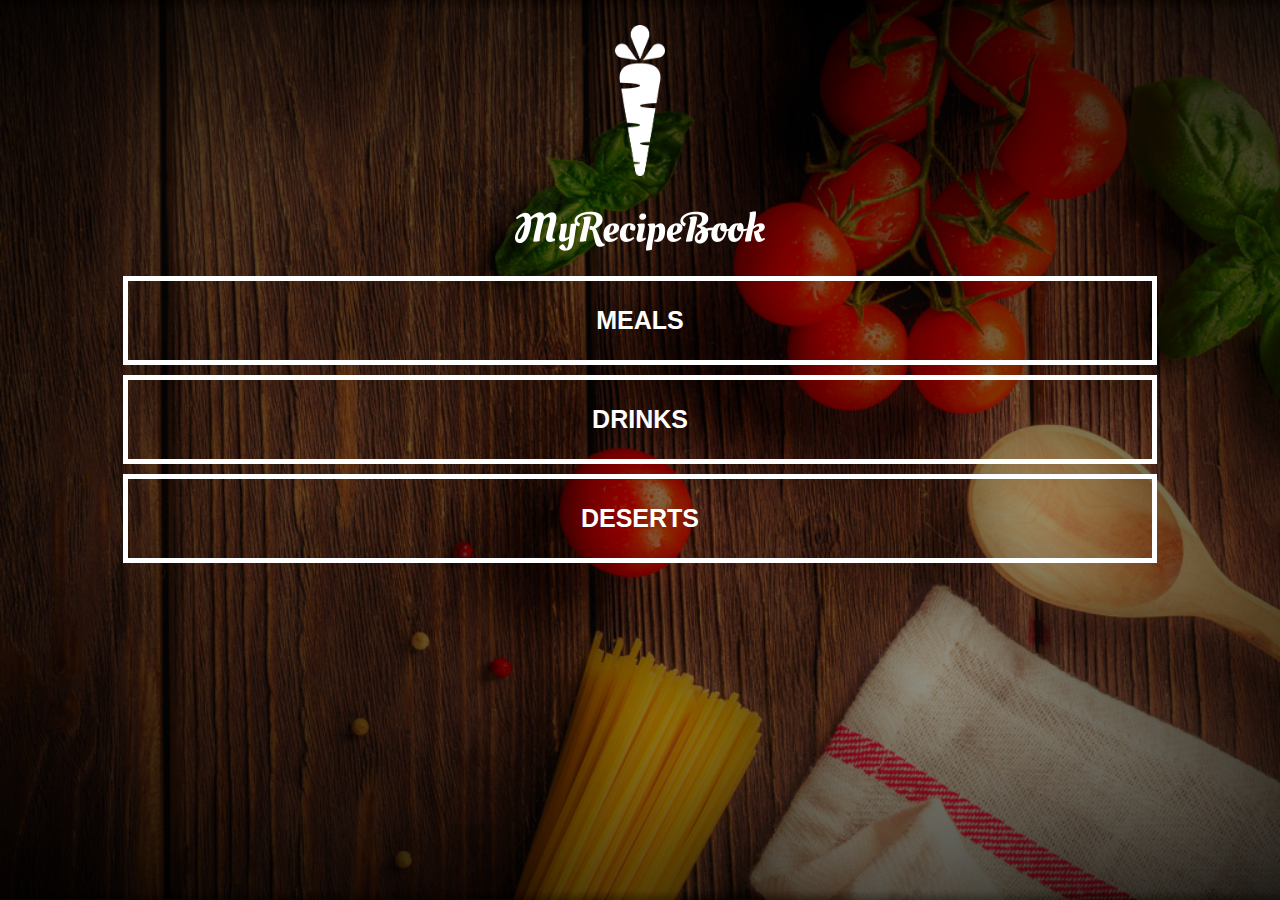
<file: index.html>
<html DOCTYPE!>
    <html>
        <head>
            <title>My Recipe Book</title>
            <link rel="stylesheet" href="style.css">
            
        </head>
        
        <body class="body-home">
        <div id="Home">
            <div class="home-menu">



                <img src="images/logo-img.png" id="home-logo-img">
                <img src="images/logo-text.png" id="home-logo-text">

                <a href="meals.html" class="home-menu-item">
                    <p>Meals</p>
                </a>

                <a href="drinks.html" class="home-menu-item">
                    <p>Drinks</p>
                </a>

                <a href="deserts.html" class="home-menu-item">
                    <p>Deserts</p>
                </a>

            </div>
        </div>
        </body>
    </html>
</html>
</file>
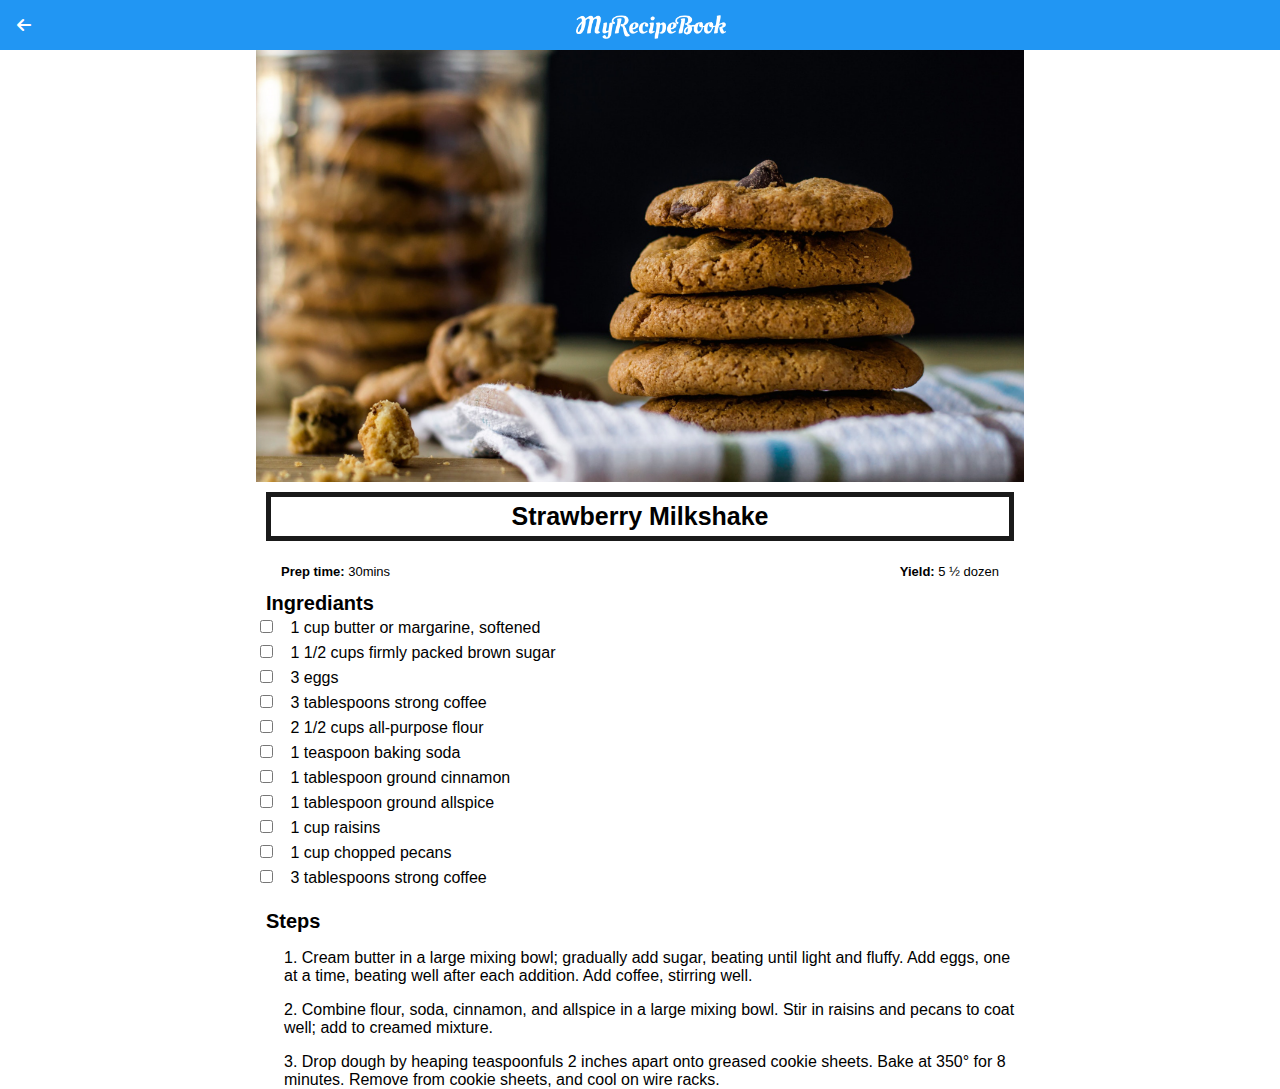
<file: cookies.html>
<html DOCTYPE!>
    <html>
        <head>
            <title>My Recipe Book | Desirts | Cookies</title>
            <link rel="stylesheet" href="style.css">
            <link rel="stylesheet" href="fontAwesome/css/all.css">
        </head>
        
        <body class="body-reicpe">

        <div class="header">
            <a href="deserts.html">
                <i class="fa-solid fa-arrow-left"></i>
            </a>

            <img src="images/logo-text.png">
        </div>

            <div id="recipe">

                <div class="recipe-details">
                    <img src="images/cookies.png">

                    <h1>Strawberry Milkshake</h1>

                    <div class="recipe-details-info">
                        <p><b>Prep time: </b>30mins</p>
                        <p style="float:right"><b>Yield: </b>5 ½ dozen</p>
                    </div>

                    <div class="recipe-details-ingrediants">
                        <h2>Ingrediants</h2>
                    
                        <input id="check-01" type="checkbox">
                        <label for="check-01">1 cup butter or margarine, softened</label>
                        <br>
                        <input id="check-02" type="checkbox">
                        <label for="check-02">1 1/2 cups firmly packed brown sugar</label>
                        <br>
                        <input id="check-03" type="checkbox">
                        <label for="check-03">3 eggs</label>
                        <br>
                        <input id="check-04" type="checkbox">
                        <label for="check-04">3 tablespoons strong coffee</label>
                        <br>
                        <input id="check-05" type="checkbox">
                        <label for="check-05">2 1/2 cups all-purpose flour</label>
                        <br>
                        <input id="check-06" type="checkbox">
                        <label for="check-06">1 teaspoon baking soda</label>
                        <br>
                        <input id="check-07" type="checkbox">
                        <label for="check-07">1 tablespoon ground cinnamon</label>
                        <br>
                        <input id="check-08" type="checkbox">
                        <label for="check-08">1 tablespoon ground allspice</label>
                        <br>
                        <input id="check-04" type="checkbox">
                        <label for="check-04">1 cup raisins</label>
                        <br>
                        <input id="check-09" type="checkbox">
                        <label for="check-09">1 cup chopped pecans</label>
                        <br>
                        <input id="check-10" type="checkbox">
                        <label for="check-10">3 tablespoons strong coffee</label>
                    </div>

                    <div class="recipe-details-steps">
                        <h2>Steps</h2>

                        <ol>1.	Cream butter in a large mixing bowl; gradually add sugar, beating until light and fluffy. Add eggs, one at a time, beating well after each addition. Add coffee, stirring well.</ol>
                        <ol>2.	Combine flour, soda, cinnamon, and allspice in a large mixing bowl. Stir in raisins and pecans to coat well; add to creamed mixture.</ol>
                        <ol>3.	Drop dough by heaping teaspoonfuls 2 inches apart onto greased cookie sheets. Bake at 350° for 8 minutes. Remove from cookie sheets, and cool on wire racks.</ol>
                    </div>
                </div>

            
            
                </div>

            </div>
        
        </body>
    </html>
</html>
</file>
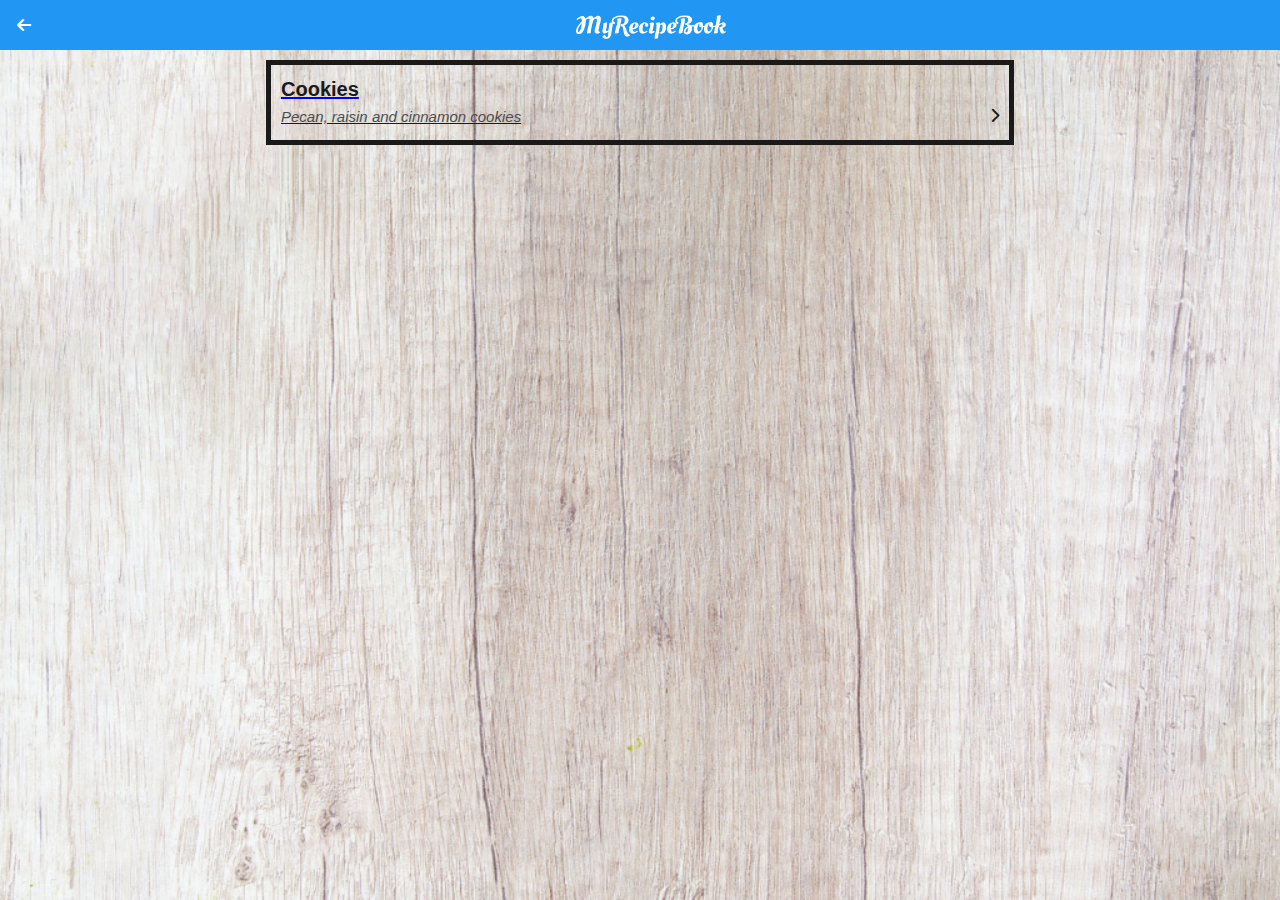
<file: deserts.html>
<html DOCTYPE!>
    <html>
        <head>
            <title>My Recipe Book | Deserts</title>
            <link rel="stylesheet" href="style.css">
            <link rel="stylesheet" href="fontAwesome/css/all.css">
        </head>
        
        <body class="body-meals">

        <div class="header">
            <a href="index.html">
                <i class="fa-solid fa-arrow-left"></i>
            </a>

            <img src="images/logo-text.png">
        </div>

            <div id="meals">

                <div class="meal-list">
                    <a href="cookies.html">
                        <div class="meals-list-item">
                            <h1>Cookies</h1>

                            <p>Pecan, raisin and cinnamon cookies <i class="fa-solid fa-chevron-right"></i></p>
                        </div>
                    </a>
                </div>

            </div>
        
        </body>
    </html>
</html>
</file>
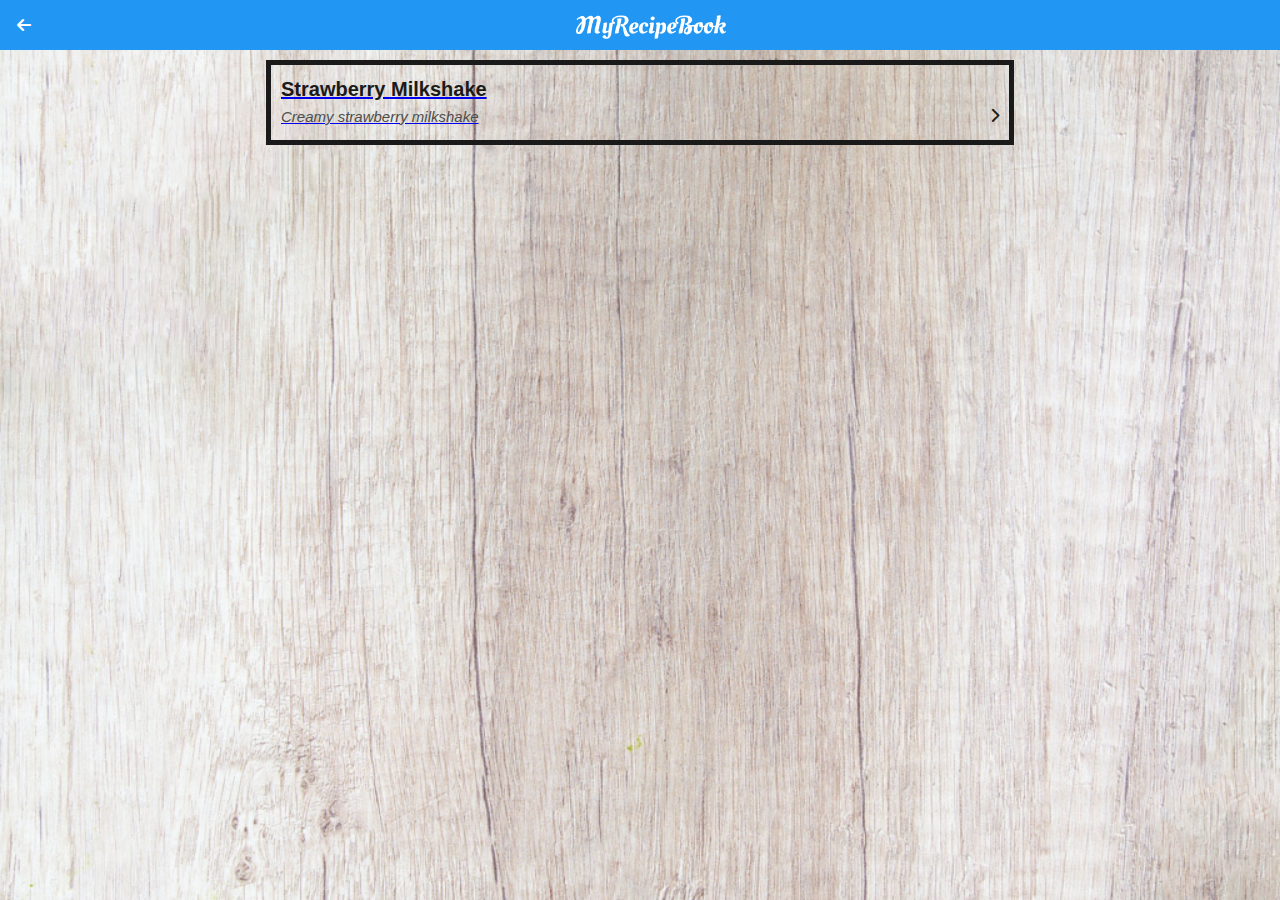
<file: drinks.html>
<html DOCTYPE!>
    <html>
        <head>
            <title>My Recipe Book | Drinks</title>
            <link rel="stylesheet" href="style.css">
            <link rel="stylesheet" href="fontAwesome/css/all.css">
        </head>
        
        <body class="body-meals">

        <div class="header">
            <a href="index.html">
                <i class="fa-solid fa-arrow-left"></i>
            </a>

            <img src="images/logo-text.png">
        </div>

            <div id="meals">

                <div class="meal-list">
                    <a href="strawberry milkshakes.html">
                        <div class="meals-list-item">
                            <h1>Strawberry Milkshake</h1>

                            <p>Creamy strawberry milkshake <i class="fa-solid fa-chevron-right"></i></p>
                        </div>
                    </a>
                </div>

            </div>
        
        </body>
    </html>
</html>
</file>
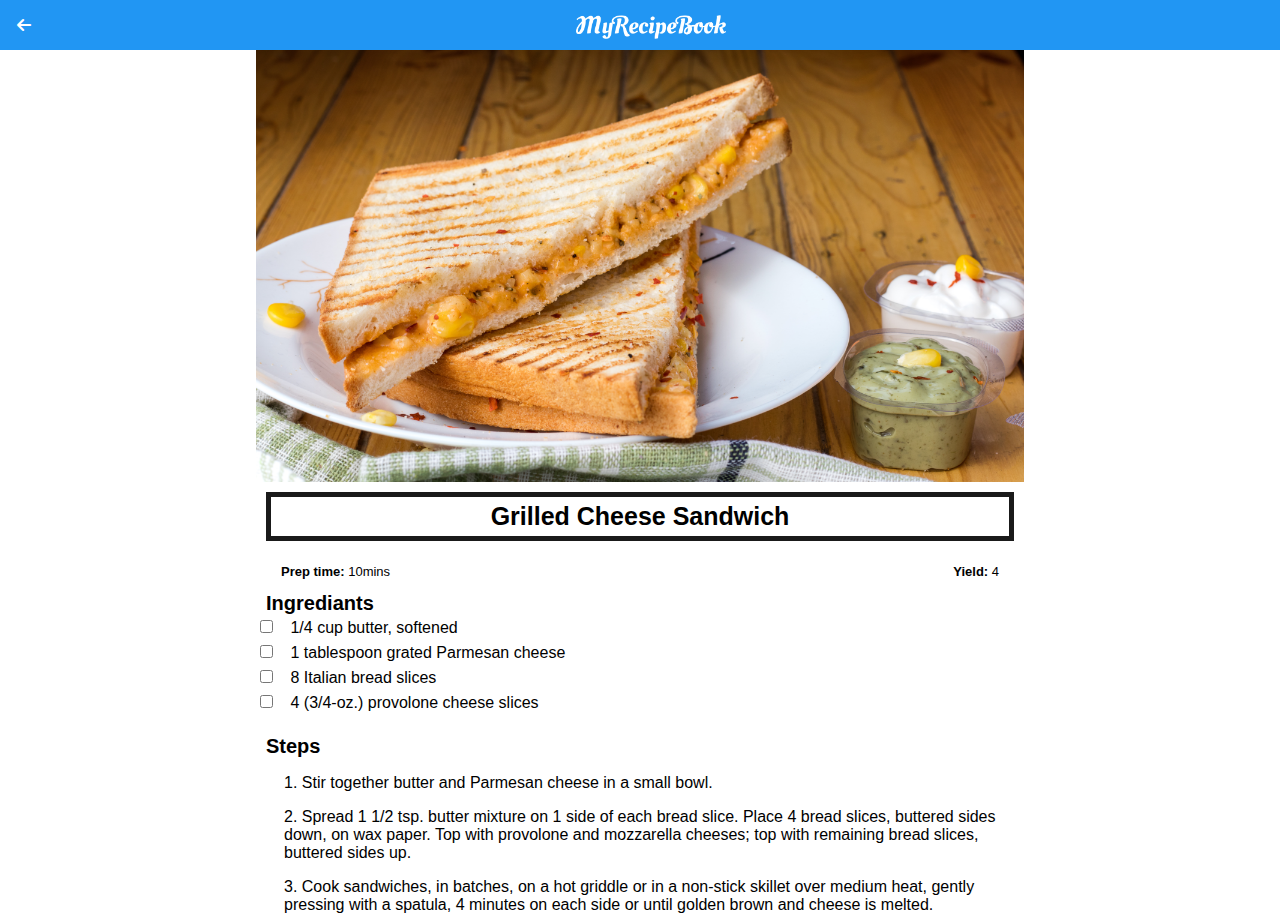
<file: grilled cheese.html>
<html DOCTYPE!>
    <html>
        <head>
            <title>My Recipe Book | Meals| Grilled Cheese</title>
            <link rel="stylesheet" href="style.css">
            <link rel="stylesheet" href="fontAwesome/css/all.css">
        </head>
        
        <body class="body-reicpe">

        <div class="header">
            <a href="meals.html">
                <i class="fa-solid fa-arrow-left"></i>
            </a>

            <img src="images/logo-text.png">
        </div>

            <div id="recipe">

                <div class="recipe-details">
                    <img src="images/grilledCheese.png">

                    <h1>Grilled Cheese Sandwich</h1>

                    <div class="recipe-details-info">
                        <p><b>Prep time: </b>10mins</p>
                        <p style="float:right"><b>Yield: </b>4</p>
                    </div>

                    <div class="recipe-details-ingrediants">
                        <h2>Ingrediants</h2>
                    
                    
                        <input id="check-01" type="checkbox">
                        <label for="check-01">1/4 cup butter, softened</label>
                        <br>
                        <input id="check-02" type="checkbox">
                        <label for="check-02">1 tablespoon grated Parmesan cheese</label>
                        <br>
                        <input id="check-03" type="checkbox">
                        <label for="check-03">8 Italian bread slices</label>
                        <br>
                        <input id="check-04" type="checkbox">
                        <label for="check-04">4 (3/4-oz.) provolone cheese slices</label>
                    </div>

                    <div class="recipe-details-steps">
                        <h2>Steps</h2>

                        <ol>1. Stir together butter and Parmesan cheese in a small bowl.</ol>
                        <ol>2. Spread 1 1/2 tsp. butter mixture on 1 side of each bread slice. Place 4 bread slices, buttered sides down, on wax paper. Top with provolone and mozzarella cheeses; top with remaining bread slices, buttered sides up.</ol>
                        <ol>3. Cook sandwiches, in batches, on a hot griddle or in a non-stick skillet over medium heat, gently pressing with a spatula, 4 minutes on each side or until golden brown and cheese is melted.</ol>
                    </div>
                </div>

            
            
                </div>

            </div>
        
        </body>
    </html>
</html>
</file>
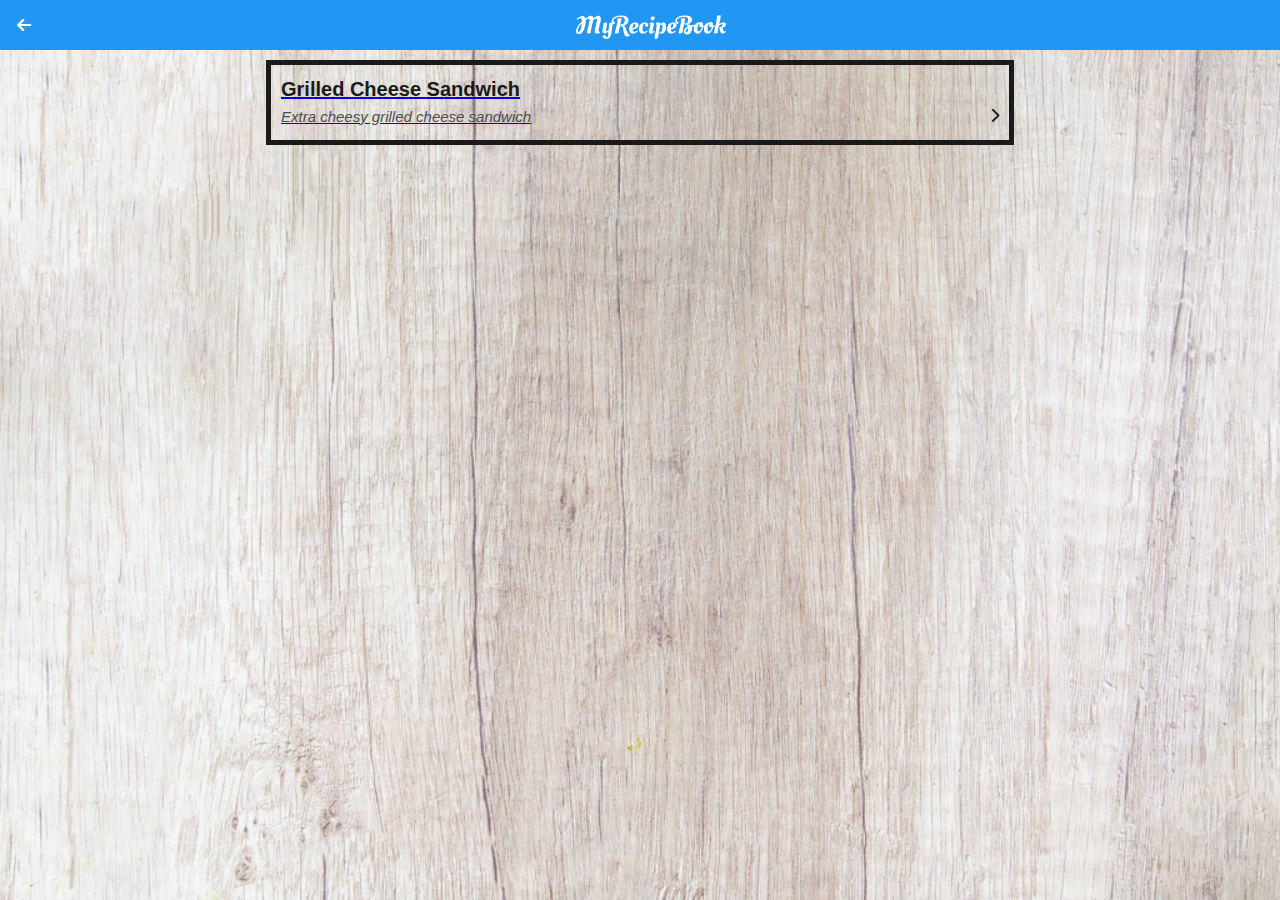
<file: meals.html>
<html DOCTYPE!>
    <html>
        <head>
            <title>My Recipe Book | Meals</title>
            <link rel="stylesheet" href="style.css">
            <link rel="stylesheet" href="fontAwesome/css/all.css">
        </head>
        
        <body class="body-meals">

        <div class="header">
            <a href="index.html">
                <i class="fa-solid fa-arrow-left"></i>
            </a>

            <img src="images/logo-text.png">
        </div>

            <div id="meals">

                <div class="meal-list">
                    <a href="grilled cheese.html">
                        <div class="meals-list-item">
                            <h1>Grilled Cheese Sandwich</h1>

                            <p>Extra cheesy grilled cheese sandwich <i class="fa-solid fa-chevron-right"></i></p>
                        </div>
                    </a>
                </div>

            </div>
        
        </body>
    </html>
</html>
</file>
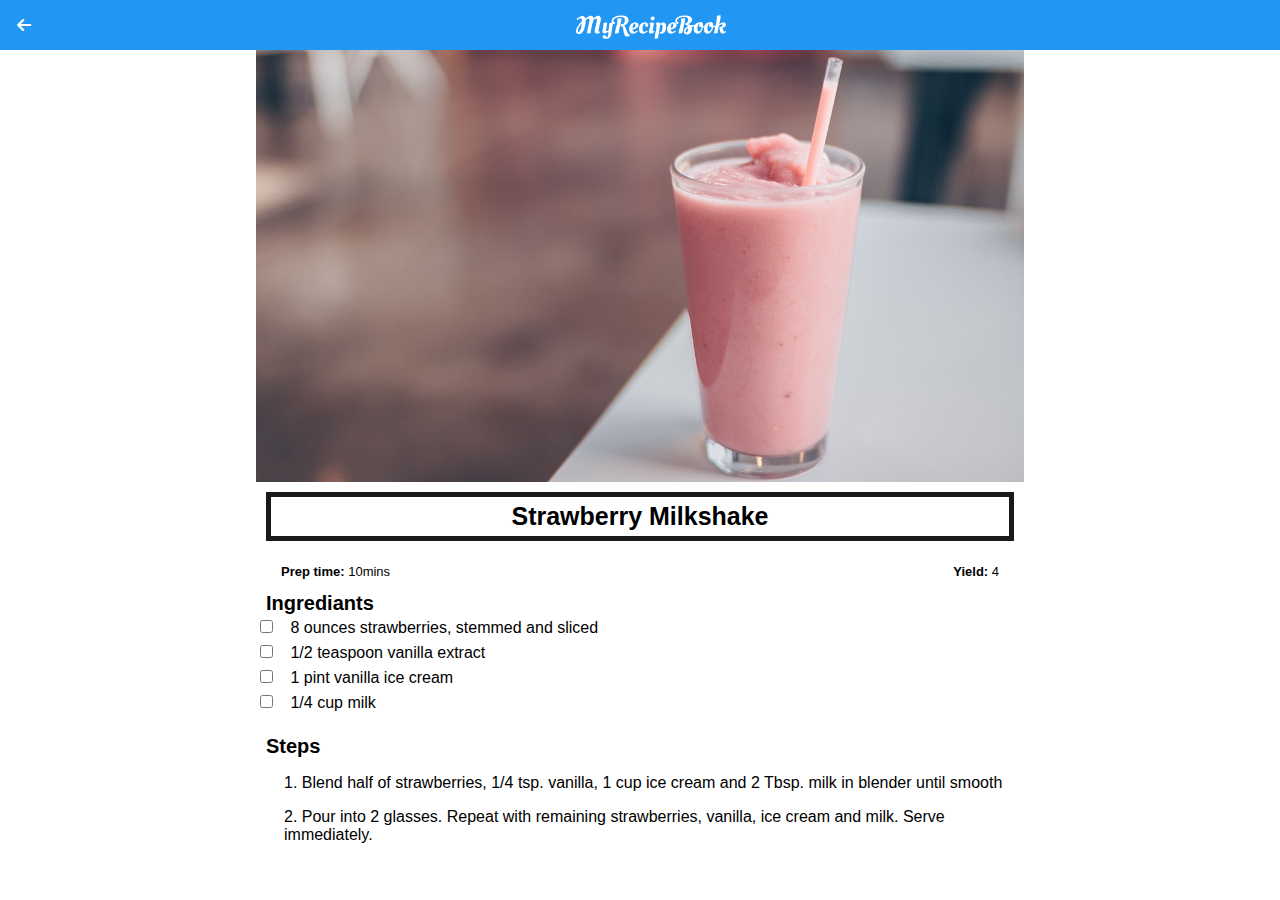
<file: strawberry milkshakes.html>
<html DOCTYPE!>
    <html>
        <head>
            <title>My Recipe Book | Drinks | Strawberry Milkshake</title>
            <link rel="stylesheet" href="style.css">
            <link rel="stylesheet" href="fontAwesome/css/all.css">
        </head>
        
        <body class="body-reicpe">

        <div class="header">
            <a href="drinks.html">
                <i class="fa-solid fa-arrow-left"></i>
            </a>

            <img src="images/logo-text.png">
        </div>

            <div id="recipe">

                <div class="recipe-details">
                    <img src="images/strawberryMilkshake.png">

                    <h1>Strawberry Milkshake</h1>

                    <div class="recipe-details-info">
                        <p><b>Prep time: </b>10mins</p>
                        <p style="float:right"><b>Yield: </b>4</p>
                    </div>

                    <div class="recipe-details-ingrediants">
                        <h2>Ingrediants</h2>
                    
                    
                        <input id="check-01" type="checkbox">
                        <label for="check-01">8 ounces strawberries, stemmed and sliced</label>
                        <br>
                        <input id="check-02" type="checkbox">
                        <label for="check-02">1/2 teaspoon vanilla extract</label>
                        <br>
                        <input id="check-03" type="checkbox">
                        <label for="check-03">1 pint vanilla ice cream</label>
                        <br>
                        <input id="check-04" type="checkbox">
                        <label for="check-04">1/4 cup milk</label>
                    </div>

                    <div class="recipe-details-steps">
                        <h2>Steps</h2>

                        <ol>1.	Blend half of strawberries, 1/4 tsp. vanilla, 1 cup ice cream and 2 Tbsp. milk in blender until smooth</ol>
                        <ol>2.	Pour into 2 glasses. Repeat with remaining strawberries, vanilla, ice cream and milk. Serve immediately.</ol>
                    </div>
                </div>

            
            
                </div>

            </div>
        
        </body>
    </html>
</html>
</file>
<file: style.css>
html {
    height:100%;
}

body{
    font-family: sans-serif;

    margin: 0;
    padding: 0;

    height: 100%;
}

.body-home{
    background-image: url(images/background-01-port.png);
    background-position: center;
    background-attachment: fixed;
    background-repeat: no-repeat;
    background-size: cover;
}

.body-meals{
    background-image: url(images/background-02-port.png);
    background-position: center;
    background-attachment: fixed;
    background-repeat: no-repeat;
    background-size: cover;
}

/*===== HEADER =====*/
.header{
    background-color: #2196f3;
    width: 100%;
    height: 50px;
    top: 0;

    position: fixed;
    overflow: hidden;

    text-align: center;
}

.header i{
    float: left;
    padding: 17px 0px 0px 17px;
    color: #ffffff;
}

.header img{
    width: 150px;
    padding: 15px;
    padding-right: 25px;
}

/*===== HOME-PAGE =====*/

#home-logo-img{
    width: 50px;
    display: block;
    margin: auto;
    padding: 25px 10px 10px 10px;
}

#home-logo-text{
    width: auto;
    display: block;
    margin: auto;
    padding: 25px;
}
/*===== HOME-PAGE-MENU =====*/

.home-menu-item{
    text-decoration: none;
    text-transform: uppercase;

    color: #ffffff ;
    font-size: 25px;
    font-weight: bold;
    text-align: center;
    border: 5px solid #ffffff ;

    display: block;
    margin: auto;
    margin-bottom: 10px;
    width: 80%;
}

/*===== HOME-PAGE-MENU =====*/

/*===== MEALS-PAGE-MENU =====*/
#meals {
    padding-top: 50px;
}
.meals-list a{
    text-decoration: none;
}

.meals-list-item {
    border: 5px solid #1a1a1a;
    margin: 10px;
}

.meals-list-item h1 {
    font-weight: bold;
    font-size: 20px;
    color: #1a1a1a;
    padding-left: 10px;
}

.meals-list-item i{
    float: right;
    color: #1a1a1a;
    padding-right: 10px;
}


.meals-list-item p {
    font-size: 15px;
    font-style: italic;
    color: #4d4d4d;
    margin-top: -7px;
    padding-left: 10px;
}

/*===== RECIPE-PAGE =====*/
#recipe {
    padding-top: 50px;
}

/*===== RECIPE-DETAILS =====*/
.recipe-details img{
    width: 100%;

}

.recipe-details h1 {
    font-size: 25px;
    text-align: center;
    border: 5px solid #1a1a1a;
    margin: 10px;
    padding: 5px;
}

.recipe-details h2{
    font-size: 20px;
    text-align: left;
    margin: 0;
    margin-left: 10px;
}

.recipe-details-info{
    margin-left: 25px;
    margin-right: 25px;
}

.recipe-details-info p{
    font-size: 13px;
    display: inline-block;
}

.recipe-details-ingrediants label{
    line-height: 25px;
    margin-left: 10px;
}

.recipe-details-steps{
    padding-top: 20px;
}

.recipe-details-steps ol{
    padding-left: 28px;
}

/*===== RESPONSIVE LAYOUT =====*/
@media only screen and (min-width:600px) {
    #meals{
        width: 80%;
        margin: auto;
    }

    #recipe{
        width: 80%;
        margin: auto;
    }
}

@media only screen and (min-width: 1000px) {
    #meals{
        width: 60%;
        margin: auto;
    }

    #recipe{
        width: 60%;
        margin: auto;
    }
}

@media only screen and (min-width: 1500px) {
    #meals{
        width: 40%;
        margin: auto;
    }

    #recipe{
        width: 40%;
        margin: auto;
    }
}

@media only screen and (min-width: 720px) {
    .body-home{
        background-image: url('images/background-01-land.png');
    }


    .body-meals{
        background-image: url('images/background-02-land.png');
    }
    
}
</file>
